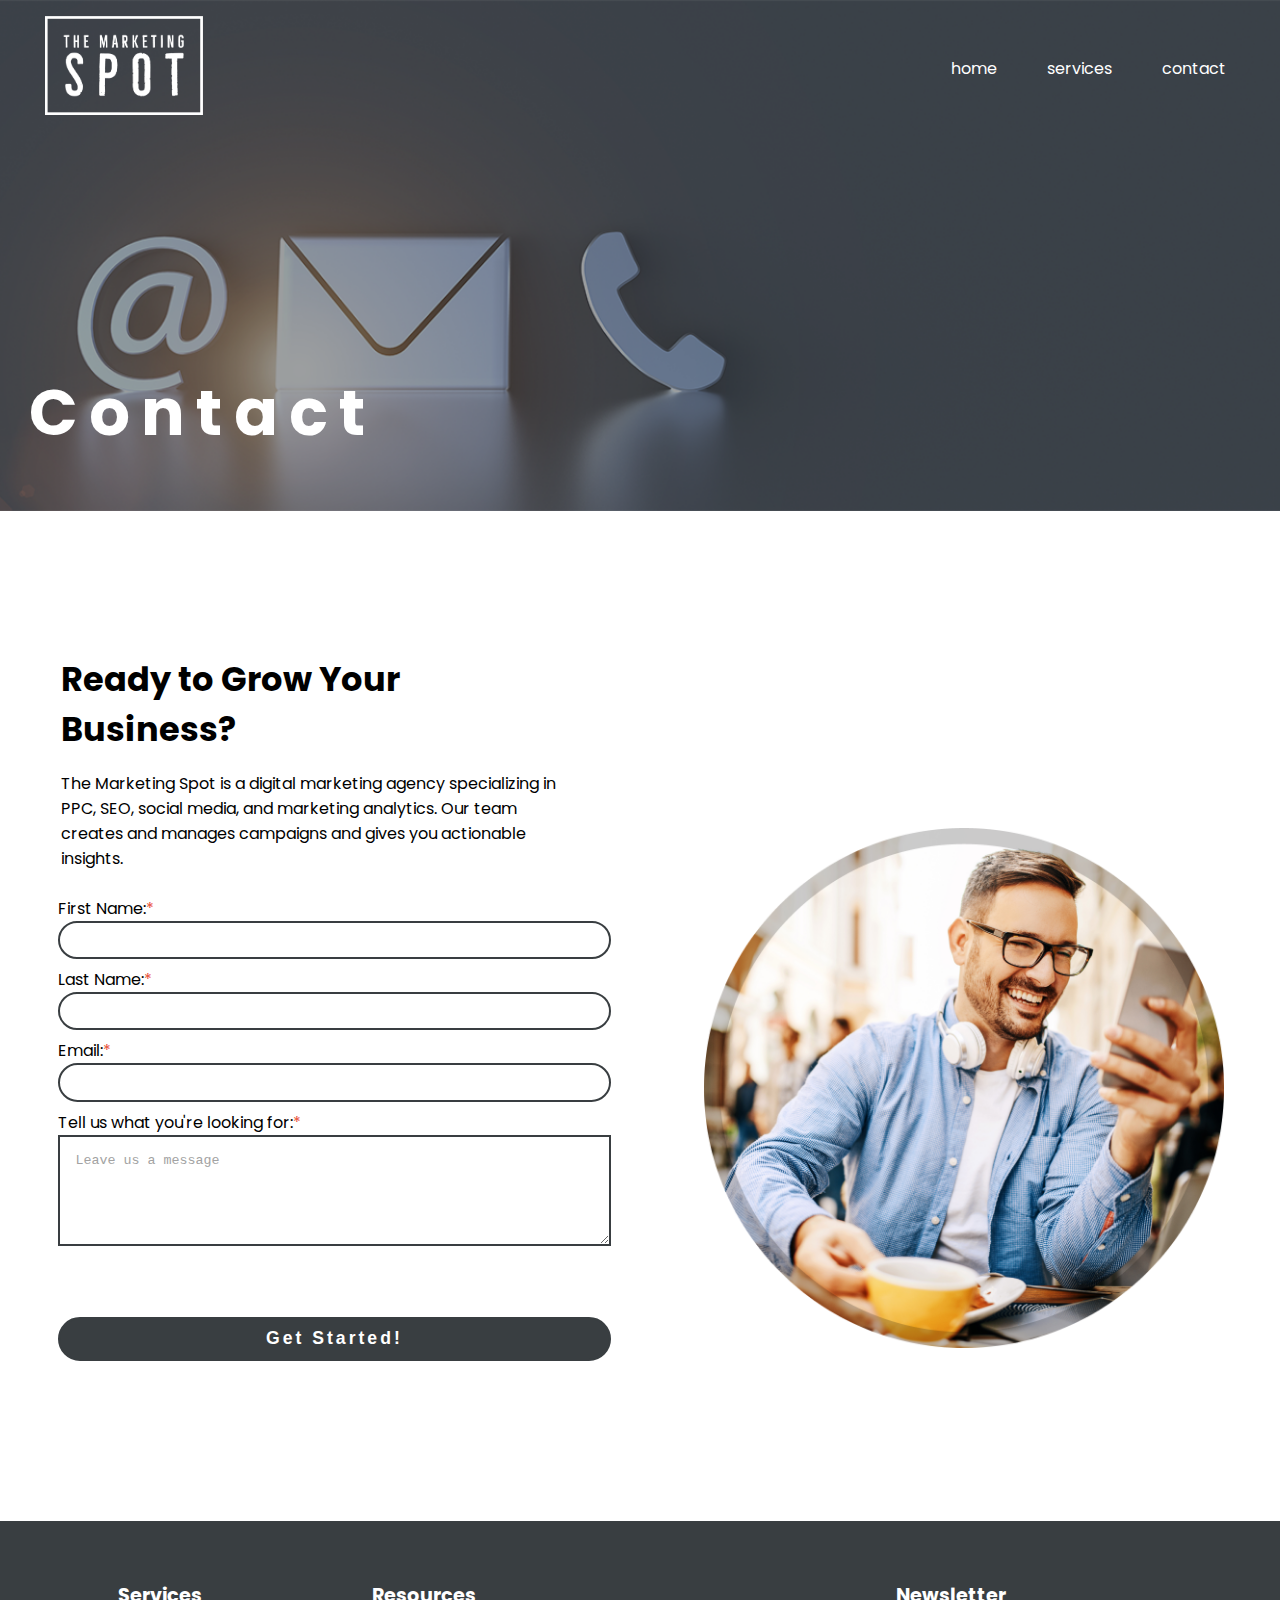
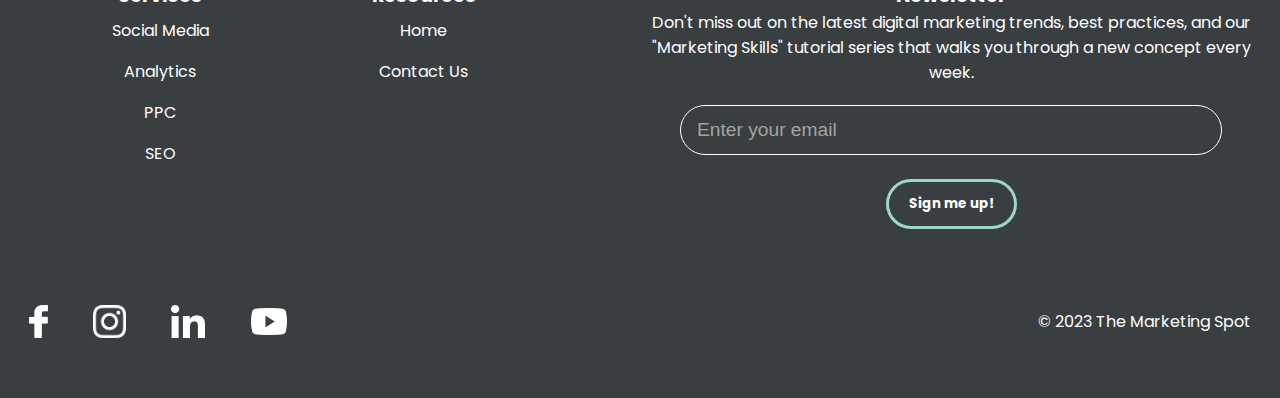
<file: pages/contact.html>
<!DOCTYPE html>
<html lang="en">
<head>
    <meta charset="UTF-8">
    <meta name="viewport" content="width=device-width, initial-scale=1.0">
    <meta name="description"
        content="An award-winning digital marketing agency specializing in social media, PPC, SEO, web developement, and more. ">
    <link rel="stylesheet" href="../css/styles.css">
    <link rel="stylesheet" href="https://cdnjs.cloudflare.com/ajax/libs/font-awesome/6.4.2/css/all.min.css">
    <title>The Marketing Spot</title>
    <script src="../js/nav.js" defer></script>
    <script src="../js/testimonials.js" defer></script>
    <script src="../js/services.js" defer></script>
</head>
<body>
    <header class="contact-header">
        <div class="container contact-container">
            <a href="../index.html"><img class="logo" src="../images/services images/The Marketing Spot-logos_white.png" alt=""></a>
            <button id="mobile-toggle-button" class="toggle-button" aria-controls="primary-navigation" aria-expanded="false"><span class="sr-only">Menu</span></button>
            <nav id="mobile-navbar" class="navbar">
                <ul id="primary-navigation" class="primary-navigation">
                    <li><a href="../index.html">home</a></li>
                    <li><a href="../pages/services.html">services</a></li>
                    <!-- <li><a href="">resources</a></li> -->
                    <li><a href="../pages/contact.html">contact</a></li>
                </ul>
            </nav>
        </div>
    </header>

    <section class="contact-hero">
        <h1>
            <span>Contact</span>
        </h1>
    </section>

    <section class="text-left-img-right contact-section">
        <div class="container">
            <div class="column">
                <img 
                    src="../images/contact images/contact_form_image.png"
                    srcset="" 
                    alt="">
            </div>
            <div class="column">
                <h2>Ready to Grow Your Business?</h2>
                <p>
                    The Marketing Spot is a digital marketing agency specializing in PPC, SEO, social media, and marketing analytics. Our team creates and manages campaigns and gives you actionable insights. 
                    <br>
                    <br>
                    <form action="process.php" method="POST">
                        <label id="lblFirstName">First Name: <div class="asterisk">*</div></label>
                        <input id="first-name" type="text" name="first-name" maxlength="255" aria-labelledby="lblFirstName" required>

                        <label id="lblLastName">Last Name: <div class="asterisk">*</div></label>
                        <input type="text" name="last-name" maxlength="255" aria-labelledby="lblLastName" required>

                        <label id="lblEmail">Email: <div class="asterisk">*</div></label>
                        <input type="email" name="email" maxlength="255" aria-labelledby="lblEmail" required>

                        <label id="lblMessage">Tell us what you're looking for: <div class="asterisk">*</div></label>
                        <textarea placeholder="Leave us a message" class="message" name="" id="" cols="30" rows="5"></textarea>

                        <input class="submit-btn" type="submit" name="submit" value="Get Started!">
                        
                    </form>
                </p>
            </div>  
        </div>
    </section>

    <footer>
        <div class="container">
            <div class="column">
                <div class="services">
                    <p>Services</p>
                    <ul>
                        <li><a href="../pages/services.html#social-media">Social Media</a></li>
                        <li><a href="../pages/services.html#analytics">Analytics</a></li>
                        <li><a href="../pages/services.html#ppc">PPC</a></li>
                        <li><a href="../pages/services.html#seo">SEO</a></li>
                    </ul>
                </div>
            </div>
            <div class="column">
                <div class="resources">
                    <p>Resources</p>
                    <UL>
                        <li><a href="../index.html">Home</a></li>
                        <!-- <li><a href="#">Blog</a></li>
                        <li><a href="#">Tools</a></li> -->
                        <li><a href="../pages/contact.html">Contact Us</a></li>
                    </UL>
                </div>
            </div>

            <div class="column col-news">
                <div class="newsletter">
                    <p class="newsletter-header">Newsletter</p>
                    <p>
                        Don't miss out on the latest digital marketing trends, best practices, and our "Marketing Skills" tutorial series that walks you through a new concept every week. 
                    </p>
                    <form id="form1_submission" class="form" action="#" method="get">
                        <div class="email">
                            <input type="email" name="email" placeholder="Enter your email">
                        </div>
                    </form>
                    <button class="newsletter-button">
                        Sign me up!
                    </button>
                </div>
            </div>
        </div>
        <div class="social">
            <div class="container">
                <div class="social-icons">
                    <a href=""><img class="fb" src="../images/facebook2_white.png" alt=""></a>
                    <a href=""><img src="../images/instagram_icon_white.png" alt=""></a>
                    <a href=""><img src="../images/linkedin_white.png" alt=""></a>
                    <a href=""><img class="yt" src="../images/youtube2_white.png" alt=""></a>
                </div>
                <p>&copy; 2023 The Marketing Spot</p>
            </div>
        </div>
    </footer>



</body>
</html>
</file>
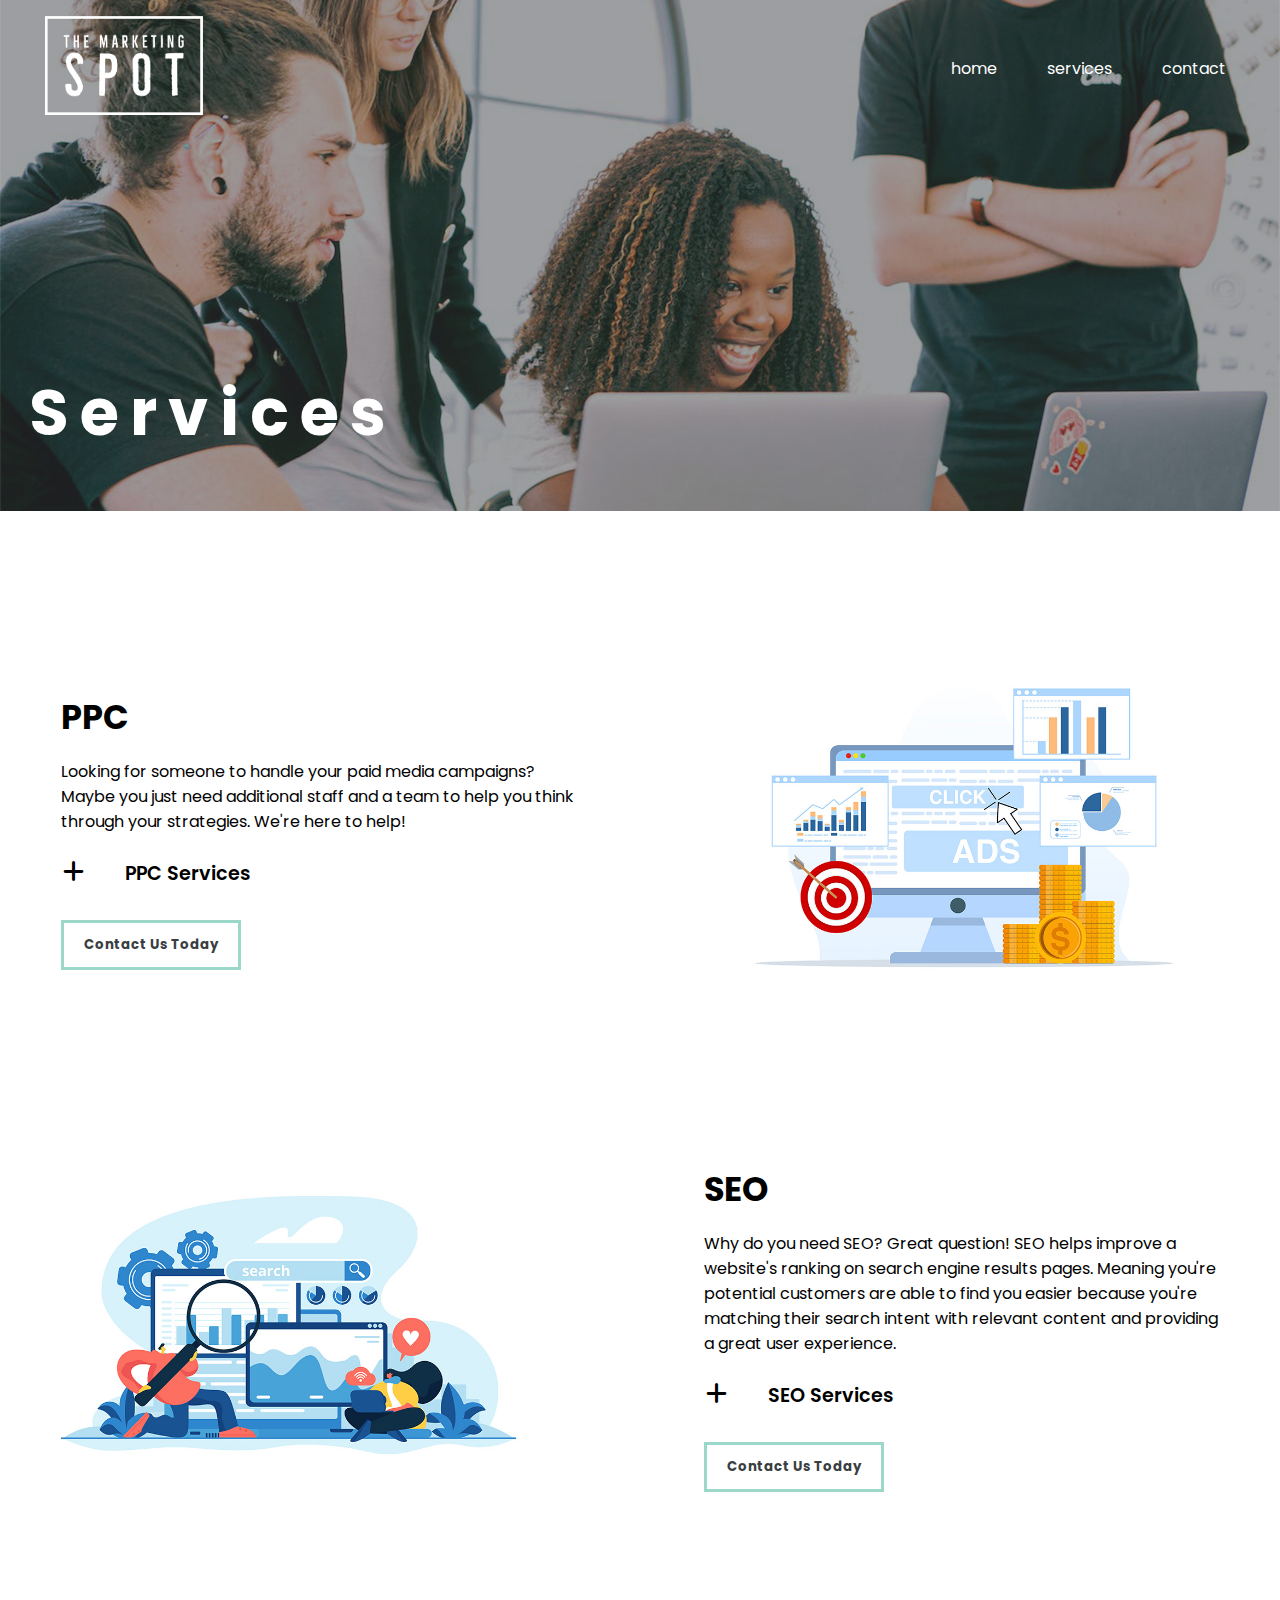
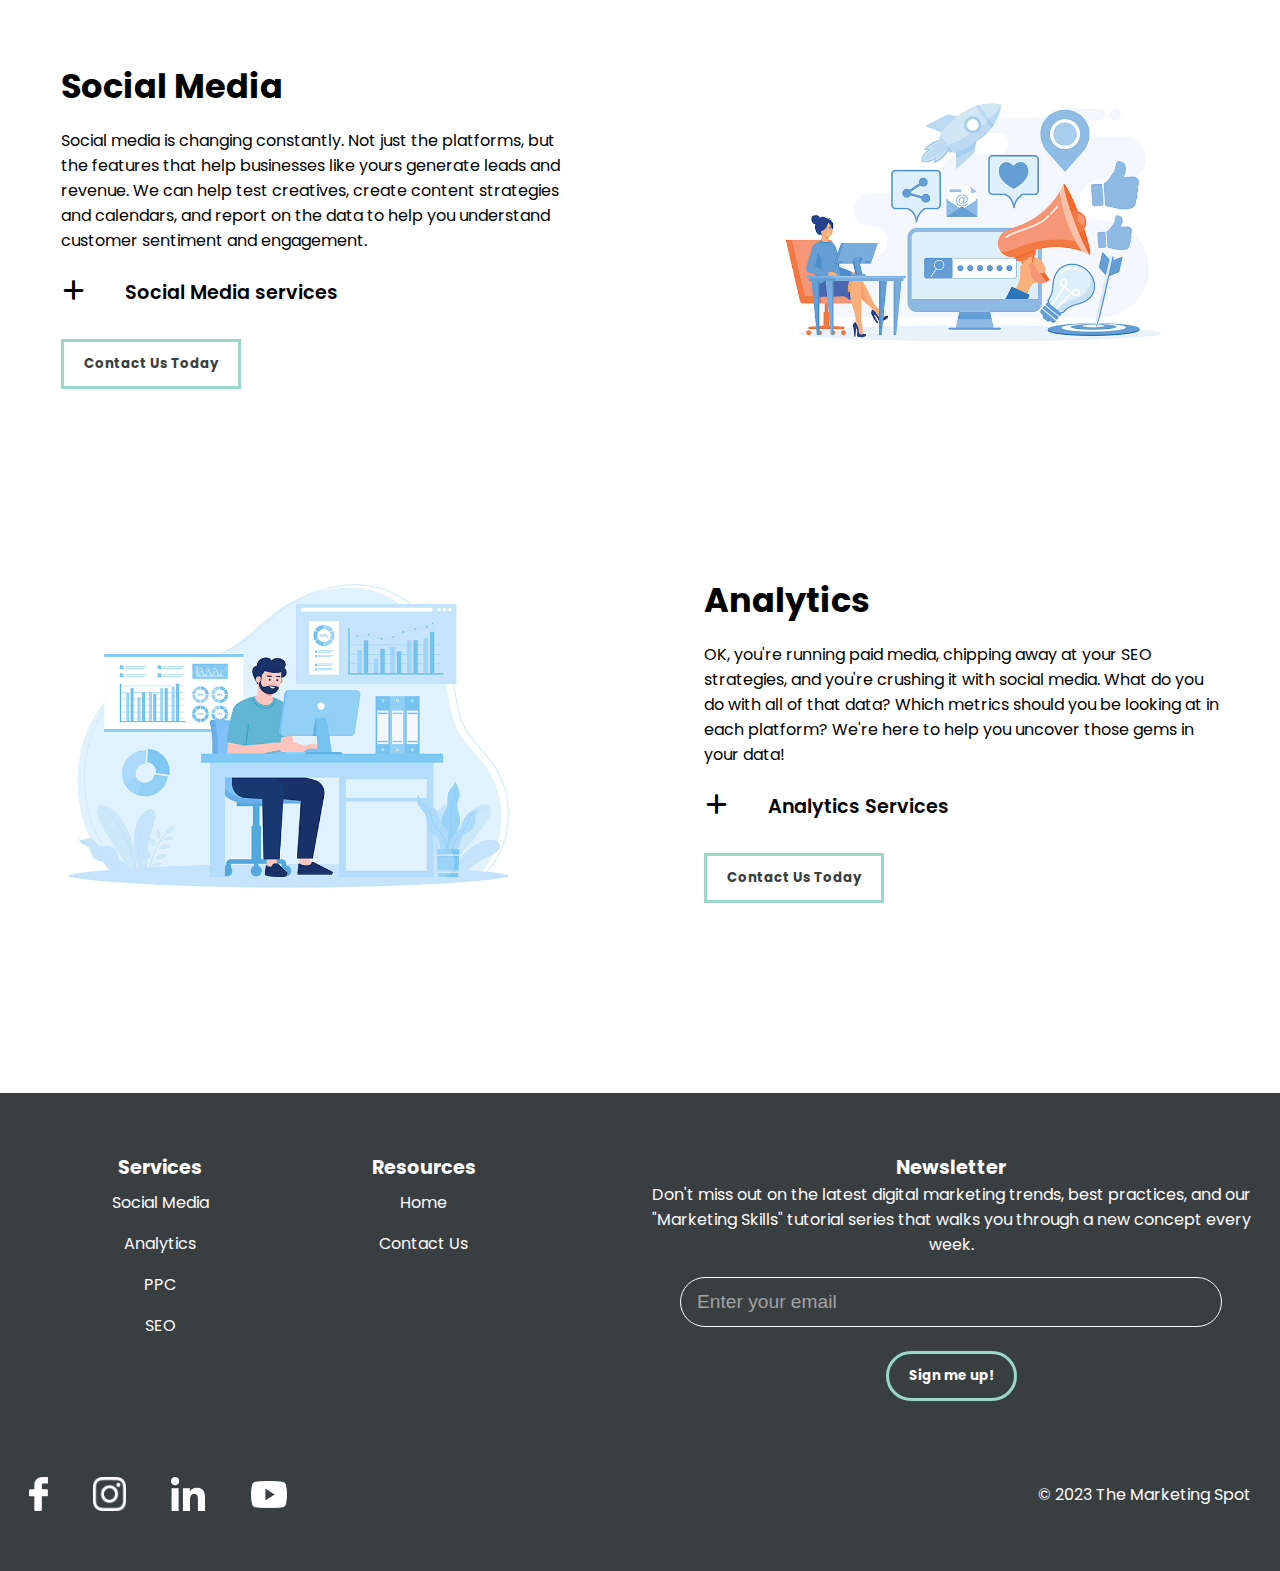
<file: pages/services.html>
<!DOCTYPE html>
<html lang="en">
<head>
    <meta charset="UTF-8">
    <meta name="viewport" content="width=device-width, initial-scale=1.0">
    <meta name="description"
        content="An award-winning digital marketing agency specializing in social media, PPC, SEO, web developement, and more. ">
    <link rel="stylesheet" href="../css/styles.css">
    <link rel="stylesheet" href="https://cdnjs.cloudflare.com/ajax/libs/font-awesome/6.4.2/css/all.min.css">
    <title>The Marketing Spot</title>
    <script src="../js/nav.js" defer></script>
    <script src="../js/testimonials.js" defer></script>
    <script src="../js/services.js" defer></script>
</head>
<body>
    <header class="services-header">
        <div class="container services-container">
            <a href="../index.html"><img class="logo" src="../images/services images/The Marketing Spot-logos_white.png" alt=""></a>
            <button id="mobile-toggle-button" class="toggle-button" aria-controls="primary-navigation" aria-expanded="false"><span class="sr-only">Menu</span></button>
            <nav id="mobile-navbar" class="navbar">
                <ul id="primary-navigation" class="primary-navigation">
                    <li><a href="../index.html">home</a></li>
                    <li><a href="../pages/services.html">services</a></li>
                    <!-- <li><a href="">resources</a></li> -->
                    <li><a href="../pages/contact.html">contact</a></li>
                </ul>
            </nav>
        </div>
    </header>

    <section class="services-hero">
        <h1>
            <span>Services</span>
        </h1>
    </section>

    <section id="services-ppc" class="text-left-img-right">
        <div class="container">
            <div class="column">
                <img 
                    src="../images/services images/ppc_services.jpg"
                    srcset="" 
                    alt="Graphic design illustration of computer for pay per click service">
            </div>
            <div class="column">
                <h2 id="ppc">PPC</h2>
                <p>
                    Looking for someone to handle your paid media campaigns? Maybe you just need additional staff and a team to help you think through your strategies. We're here to help! 
                    <br>
                    <br>
                    <div class="content-left ppc-content">
                        <div class="content-group">
                            <div class="content-group-header">
                                <h4>
                                     PPC Services
                                </h4>
                                <i class="fa-solid fa-plus"></i>
                            </div>
                            <div class="content-body">
                                <ul>
                                    <li>Paid Search</li>
                                    <li>Paid Social</li>
                                    <li>Display</li>
                                    <li>Remarketing</li>
                                </ul>
                            </div>
                        </div>
                    </div>
                    <a href="../pages/contact.html">
                        <button class="services-btn">
                            Contact Us Today
                        </button>
                    </a>
                </p>
            </div>  
        </div>
    </section>

    <section id="services-seo" class="text-right-img-left">
        <div class="container">
            <div class="column">
                <img src="../images/services images/seo_services.jpg" alt="Graphic design illustration of online marketing and SEO tools concept">
            </div>
            <div class="column">
                <h2 id="seo">SEO</h2>
                <p>
                    Why do you need SEO? Great question! SEO helps improve a website's ranking on search engine results pages. Meaning you're potential customers are able to find you easier because you're matching their search intent with relevant content and providing a great user experience. 
                    <br>
                    <br>
                    <div class="content-right seo-content">
                        <div class="content-group">
                            <div class="content-group-header">
                                <h4>
                                     SEO Services
                                </h4>
                                <i class="fa-solid fa-plus"></i>
                            </div>
                            <div class="content-body">
                                <ul>
                                    <li>SEO Site Audit</li>
                                    <li>SEO Consulting</li>
                                    <li>SEO Content Strategy</li>
                                    <li>Technical SEO</li>
                                </ul>
                            </div>
                        </div>
                    </div>
                    <a href="../pages/contact.html">
                        <button class="seo-btn">
                            Contact Us Today
                        </button>
                    </a>
                </p>
            </div>  
        </div>
    </section>


    <section id="services-social-media" class="text-left-img-right">
        <div class="container">
            <div class="column">
                <img src="../images/services images/social_media_services.jpg" alt="Graphic design illustration of social network and media communications illustration">
            </div>
            <div class="column">
                <h2 id="social-media">Social Media</h2>
                <p>
                    Social media is changing constantly. Not just the platforms, but the features that help businesses like yours generate leads and revenue. We can help test creatives, create content strategies and calendars, and report on the data to help you understand customer sentiment and engagement. 
                    <br>
                    <br>
                    <div class="content-left social-content">
                        <div class="content-group">
                            <div class="content-group-header">
                                <h4>
                                     Social Media services
                                </h4>
                                <i class="fa-solid fa-plus"></i>
                            </div>
                            <div class="content-body">
                                <ul>
                                    <li>Content Strategy</li>
                                    <li>Community Management</li>
                                    <li>Analytics</li>
                                    <li>Platform Management</li>
                                </ul>
                            </div>
                        </div>
                    </div>
                    <a href="../pages/contact.html">
                        <button class="social-btn">
                            Contact Us Today
                        </button>
                    </a>
                </p>
            </div>  
        </div>
    </section>

    <section id="services-analytics" class="text-right-img-left">
        <div class="container">
            <div class="column">
                <img src="../images/services images/analytics_services.jpg" alt="Graphic design illustration of analyzing work on a computer">
            </div>
            <div class="column">
                <h2 id="analytics">Analytics</h2>
                <p>
                    OK, you're running paid media, chipping away at your SEO strategies, and you're crushing it with social media. What do you do with all of that data? Which metrics should you be looking at in each platform? We're here to help you uncover those gems in your data!
                    <br>
                    <br>
                    <div class="content-right analytics-content">
                        <div class="content-group">
                            <div class="content-group-header">
                                <h4>
                                     Analytics Services
                                </h4>
                                <i class="fa-solid fa-plus"></i>
                            </div>
                            <div class="content-body">
                                <ul>
                                    <li>Analytics Management</li>
                                    <li>Conversion Tracking</li>
                                    <li>Customized Funnels</li>
                                    <li>Monthly Reporting</li>
                                </ul>
                            </div>
                        </div>
                    </div>
                    <a href="../pages/contact.html">
                        <button class="analytics-btn">
                            Contact Us Today
                        </button>
                    </a>
                </p>
            </div>  
        </div>
    </section>





    <footer>
        <div class="container">
            <div class="column">
                <div class="services">
                    <p>Services</p>
                    <ul>
                        <li><a href="../pages/services.html#social-media">Social Media</a></li>
                        <li><a href="../pages/services.html#analytics">Analytics</a></li>
                        <li><a href="../pages/services.html#ppc">PPC</a></li>
                        <li><a href="../pages/services.html#seo">SEO</a></li>
                    </ul>
                </div>
            </div>
            <div class="column">
                <div class="resources">
                    <p>Resources</p>
                    <UL>
                        <li><a href="../index.html">Home</a></li>
                        <!-- <li><a href="#">Blog</a></li>
                        <li><a href="#">Tools</a></li> -->
                        <li><a href="../pages/contact.html">Contact Us</a></li>
                    </UL>
                </div>
            </div>

            <div class="column col-news">
                <div class="newsletter">
                    <p class="newsletter-header">Newsletter</p>
                    <p>
                        Don't miss out on the latest digital marketing trends, best practices, and our "Marketing Skills" tutorial series that walks you through a new concept every week. 
                    </p>
                    <form id="form1_submission" class="form" action="#" method="get">
                        <div class="email">
                            <input type="email" name="email" placeholder="Enter your email">
                        </div>
                    </form>
                    <button class="newsletter-button">
                        Sign me up!
                    </button>
                </div>
            </div>
        </div>
        <div class="social">
            <div class="container">
                <div class="social-icons">
                    <a href=""><img class="fb" src="../images/facebook2_white.png" alt=""></a>
                    <a href=""><img src="../images/instagram_icon_white.png" alt=""></a>
                    <a href=""><img src="../images/linkedin_white.png" alt=""></a>
                    <a href=""><img class="yt" src="../images/youtube2_white.png" alt=""></a>
                </div>
                <p>&copy; 2023 The Marketing Spot</p>
            </div>
        </div>
    </footer>



</body>
</html>
</file>
<file: css/styles.css>
@import url('https://fonts.googleapis.com/css2?family=Antic+Didone&family=Poppins:ital,wght@0,300;0,400;0,500;0,600;0,700;0,800;1,200&family=Prata&family=Work+Sans:wght@500&display=swap');

* {
    box-sizing: border-box;
    margin: 0;
    padding: 0;
}

body {
    font-family: 'Poppins', sans-serif;
}

li {
    list-style: none;
    display: list-item;
}

.container {
    max-width: 1400px;
    margin: 0 auto;
    padding: 0 1.8rem;
    align-items: center;
}

header .container {
    display: flex;
    justify-content: space-between;
    background-color: #fff;
    flex-direction: column;
    align-items: flex-start;
}

.logo {
    /* height: auto;
    width: 110px; */
    height: 80px;
    width: 100px;
    padding-top: 1rem;
    cursor: pointer;
    padding-bottom: 0;
    margin-bottom: 0;
}

.navbar {
    font-family: 'Poppins', sans-serif;
    font-size: 1rem;
    align-items: flex-start;
    width: 100%;
    display: none;
}

.navbar ul {
    display: flex;
    text-decoration: none;
    list-style-type: none;
    flex-direction: column;
    align-items: center;
}

.navbar ul li {
    padding: .8rem 0;
    color: #121212;
    cursor: pointer;
}

.navbar ul li a {
    text-decoration: none;
    color: #121212;
}

.navbar ul li a:hover {
    color: #9bd8c9;
}


.toggle-button {
    position: absolute;
    top: 1.8rem;
    right: 1.7rem;
    display: flex;
    flex-direction: column;
    justify-content: space-between;
    width: 1.9rem;
    height: 1.7rem;
    background: url("../images/menu.png");
    background-repeat: no-repeat;
    border: 0;
}

.toggle-button.active {
    background: url("../images/close_menu.png");
}

.toggle-button .bar {
    height: 3px;
    width: 100%; 
    background-color: black;
    border-radius: 10px;
}

.navbar.active {
    display: flex;
    justify-content: center;
}



@media (min-width: 768px) {
    .toggle-button {
        display: none;
    }

    .logo {
        height: auto;
        width: 190px;
        padding: 1rem;
        margin: 0;
    }
    header .container {
        flex-direction: row;
        justify-content: space-between;
        align-items: center;
    }

    .navbar {
        font-family: 'Poppins', sans-serif;
        font-size: 1rem;
        width: auto;
        display: flex;
    }
    .navbar ul {
        flex-direction: row;
    }
    .navbar ul li {
        display: flex;
        padding: 0 1.563rem;
    }
}

.sr-only {
    position: absolute;
    width: 1px;
    height: 1px;
    padding: 0;
    margin: -1px;
    overflow: hidden;
    clip: rect(0, 0, 0, 0);
    white-space: nowrap;
    border-width: 0;
}
/* END HEADER */

/* START HERO */
.hero-image {
    margin-top: 1rem;
    background-image: url(../images/hero1.jpg);
    background-size: cover;
    background-position: center;
    height: 25rem;
    display: flex;
    justify-content: center;
    align-items: center;
}

.hero-text {
    text-align: center;
    color: white;
    padding: 0 0.6rem;
}

.hero-text h1 {
    font-size: 2.8rem;
}

.hero-text button {
    background-color: #E94F37;
    color: white;
    margin-top: 2.5rem;
    padding: 0.75rem 1.25rem;
    text-align: center;
    text-decoration: none;
    border: none;
    cursor: pointer;
    font-weight: bold;
}

.hero-text button a {
    text-decoration: none;
    color: white;
}

@media (min-width: 768px) {
    .hero-image {
        margin-top: 0;
    }
    .hero-text {
        font-size: 1.2rem;
    }
    .hero-text h1 {
        font-size: 3.5rem;
    }
}
/* END HERO */

/* START RESULTS BANNER */
.results-bar {
    max-width: 100%;
    background: #3C6383;
    padding: 1rem;
    color: white;
}

.results-bar .container {
    display: grid;
    grid-template-columns: repeat(3,1fr);
}

.result {
    text-align: center;
}

.result .number {
    font-size: 2.2rem;
    margin-bottom: -0.6rem; 
    font-weight: bold;
}

@media (min-width: 768px) {
    .results-bar .container {
        display: flex;
        justify-content: space-between;
    }
    .result .number {
        font-size: 3rem;
    }
}

/* END RESULTS BANNER */


/* START OVERVIEW SECTION */
.container .column {
    flex: 1; 
    /* border: 1px solid #ccc; */
}

.overview, .services-home, .paid-media {
    text-align: center;
    padding-top: 3rem;
}

.container .column h2 {
    padding-bottom: 1rem;
}

.container .column button {
    background-color: transparent;
    color: #393E41;
    margin-top: 2.5rem;
    padding: 0.75rem 1.25rem;
    text-align: center;
    text-decoration: none;
    border: 3.5px solid #9bd8c9;
    cursor: pointer;
    font-weight: bold;
    font-family: 'Poppins', sans-serif;
}

.container .column button a {
    text-decoration: none;
    color: #393E41;
}


@media (min-width: 768px) {
    .overview .container {
        text-align: center;
        display: flex;
        flex-direction: column;
    }
    .container {
        display: flex;
        text-align: left;
    }

    .container .column h2 {
        padding-left: 2rem;
        padding-right: 4rem;
        font-size: 2.1rem;
    }
    .services-home .container .column p{
        padding-left: 2rem;
        padding-right: 4rem;
    }

    .container .column p {
        padding-right: 2rem;
        padding-left: 4rem;
        font-size: 1rem;
    }
    .container .column button {
        margin-top: 1rem;
    }
}
/* END OVERVIEW SECTION */

/* START HOMEPAGE SERVICES SECTION */
.container .column img {
    height: auto;
    width: 100%;
    margin-top: 3rem;
    border-radius: 25px;
}

@media (min-width: 768px) {
    .services-home .container {
        flex-direction: row-reverse;
        margin-top: 3rem;
    }
    .container .column img {
        /* padding-right: 2rem;
        padding-left: 4rem; */
        margin-left: 4rem;
        font-size: 1rem;
        height: auto;
        width: 85%;
        border-radius: 45px;
    }
}
/* END HOMEPAGE SERVICES SECTION */

/* START TESTIMONIAL SLIDER */

.slider {
    display: flex;
  }

.slider > * {
    width: 100%;
    flex: 0 0 auto;
}

.a11y-slider-dots {
    display: flex;
    justify-content: center;
    margin-top: 3rem;
}

.a11y-slider-dots li {
    display: block;
    width: 20px;
    height: 20px;
    padding: 0;
    margin: 0 1.5rem;
    color: #fff;
}

.a11y-slider-dots button {
    display: block;
    font-size: 0;
    background: #3C6383;
    border-radius: 100%;
    width: 100%;
    height: 100%;
    border: none;
    cursor: pointer;
}

.a11y-slider-prev, .a11y-slider-next {
    display: none;
}


.testimonials {
    max-width: 1400px;
    margin: 0 auto;
    padding: 0 1.8rem;
    align-items: center;
    text-align: center;
    margin-top: 4.5rem;
}

.slider__image {
    height: auto;
    max-width: 14.5rem;
    margin-bottom: 1.5rem;
}

.review-text .quote {
    font-size: 1.2rem;
    font-style: italic;
    font-weight: bold;
    color: #3C6383;
    margin-bottom: 1.5rem;
}

.ig-account, .title {
    color: #3C6383;
}

.a11y-slider-dots .active {
    background: #9bd8c9;
}


@media (min-width: 768px) {
    .line {
        border-left: thick solid #3C6383;
        margin-left: 1.5rem;
        margin-right: 1.5rem;
        height: 1.6rem;
    }
    .slider__li {
        display: flex;
        align-items: center;
        text-align: left;
    }
    .slider__image {
        margin-right: 3rem;
    }
    .person-info {
        display: flex;
    }
}




/* 
.testimonials .container {
    display: flex;
    text-align: center;
    margin-top: 6rem;
    overflow: hidden;
    background-color: aquamarine;
}

.testimonial-card {
    flex: 0 0 103%;
    padding: 26px;
    align-items: center;
}

.cards {
    max-width: 14.5rem;
    margin: auto;
}

.cards img {
    height: auto;
    width: 100%;
    margin-bottom: 1.5rem;
}
.person-info h3 {
    margin-top: 1rem;
}
.review-text .quote {
    font-size: 1.2rem;
    font-style: italic;
    font-weight: bold;
    color: #3C6383;
    margin-bottom: 1.5rem;
}
.ig-account, .title {
    color: #3C6383;
}
.review-nav ul {
    display: flex;
    flex-direction: row;
    justify-content: center;
}
li {
    list-style: none;
    display: list-item;
}
.review1, .review2, .review3 {
    background: #3C6383;
    height: 20px;
    width: 20px;
    justify-content: space-between;
    margin-right: 20px;
    margin-left: 20px;
    margin-top: 3rem;
    border: 0;
    border-radius: 100%;

}
.slide {
    display: flex;
    transition: 0.8s;
    width: 100%;
    height: auto;
}
.review-nav .active {
    background: #9bd8c9;
}

.testimonial2 {
    margin-left: 8px;
    margin-right: 8px;
}

@media (min-width: 768px) {
    .cards {
        max-width: 23.5rem;
    }
    .testimonial-card {
        display: flex;
        flex-direction: row;
        text-align: left;
    }
    .review-text {
        padding-left: 3rem;
    }
    .person-info {
        display: flex;
    }
    .review-text .quote {
        font-size: 1.8rem;
        font-style: italic;
        font-weight: bold;
        color: #3C6383;
        margin-bottom: 1.5rem;
    }
    .person-info h3 {
        margin-top: 5rem;
    }
    .line {
        border-left: thick solid #3C6383;
        margin-left: 1.5rem;
        margin-right: 1.5rem;
        height: 1.6rem;
    }
    .person-info h3 {
        margin-top: 0;
    }
    .review1, .review2, .review3 {
        height: 20px;
        width: 20px;
        margin-top: 0;
    }
} */
/* END TESTIMONIAL SLIDER */


/* START CTA */
.cta {
    margin-top: 10rem;
    margin-bottom: 10rem;
    text-align: center;
}

/* END CTA */

/* START FOOTER  */
footer {
    text-align: center;
    padding-top: 3.75rem;
    background-color: #393E41;
}

footer .container a {
    text-decoration: none;
    color: white;
}

footer .container a:hover {
    color: #9bd8c9;
}

footer .container .services p {
    font-size: 1.2rem;
    font-weight: bold;
    padding-bottom: 1rem;
    color: white;
    text-align: center;
}

footer .container .resources p {
    font-size: 1.2rem;
    font-weight: bold;
    padding-top: 2.5rem;
    padding-bottom: 1rem;
    color: white;
}

footer .container li {
    padding: 0.5rem;
}

footer .container .column {
    text-align: center;
}

.newsletter {
    padding-top: 2.5rem;
    color: white;
}

.newsletter .newsletter-header {
    font-size: 1.2rem;
    font-weight: bold;
    padding-bottom: 1rem;
}

.form {
    padding-top: 1.25rem;
}

::placeholder {
    color: #a2a2a2;
}

.email {
    padding: 0;
}

.form .email input {
    font-family: Arial, Helvetica, sans-serif;
    font-size: 1rem;
    width: 100%;
    padding: 0rem 1rem;
    border: 1px solid white;
    border-radius: 50px;
    height: 2.7rem;
    background-color: transparent;
    border-width: 0.1rem;
    color: white;
}

.column .newsletter button {
    color: white;
    margin-bottom: 1rem;
    border-radius: 50px;
}

.column .newsletter-button:hover {
    background-color: #9bd8c9;
}

.social-icons {
    display: flex;
    justify-content: space-between;
    align-items: center;
    padding: 0;
    margin: 0;
}

.social-icons a {
    height: 2.1rem;
}

.social-icons img {
    height: 2.1rem;
    width: 2.1rem;
}

.social-icons .fb {
    width: 1.2rem;
}

.social-icons .yt {
    margin-top: 0.2rem;
    height: 1.7rem;
    width: 2.4rem;
}

.social {
    padding-top: 3.75rem;
    padding-bottom: 3.75rem;
    text-align: center;
    background-color: #393E41;
    color: white;
}

.social p {
    margin-top: 2rem;
}

@media (min-width: 768px) {

    footer {
        max-width: 100%;
    }
    footer .container {
        display: flex;
        justify-content: space-between;
        align-items: start;
    }
    .social-icons {
        display: flex;
    }
    .social-icons a {
        margin-right: 2.8rem;
    }
    .social .container {
        display: flex;
        align-items: center;
    }
    .social p {
        margin-top: 0;
    }
    .column .newsletter {
        padding-top: 0;
    }
    .container .column .newsletter-header {
        font-size: 1.2rem;
    }
    .form .email input {
        height: 3.125rem;
        font-size: 1.2rem;
    }
    footer .container .column p {
        padding: 0;
    }
    footer .container .newsletter {
        width: 17.5rem;
        margin-left: 2rem;
    }
}

@media (min-width: 1050px) {
    footer .container .newsletter {
        width: 27.5rem;
        margin-left: 4rem;
    }
}

@media (min-width: 1250px) {
    footer .container .newsletter {
        width: 37.5rem;
        margin-left: 6rem;
    }
}

/* END FOOTER  */



/* START SERVICES PAGE – TOP */

body .services-header {
    background-color: transparent;
    position: absolute;
    top: 0;
    left: 0;
    right: 0;
}

.services-header .services-container {
    background-color: transparent;
    background-size: cover;
    background-position: center;
}

.services-header .navbar ul li a {
    color: white;
}

.services-header .services-container .toggle-button {
    background: url("../images/services images/menu_white.png");
}

.services-hero {
    background-image: url('../images/services images/services_hero.jpg');
    background-size: cover;
    background-position: center;
    text-align: center;
    color: #fff;
}

.services-hero {
    padding-top: 19.8rem;
    text-align: center;
    padding-bottom: 3rem;
}

.services-hero h1 {
    max-width: 1400px;
    margin: 0 auto;
    padding: 0 1.8rem;
    align-items: center;
    font-size: 2.5rem;
    padding-bottom: 2.6rem;
    color: white;
    letter-spacing: 0.7rem;
}

.services-header .navbar.active {
    display: flex;
    justify-content: center;
    background: rgba(57, 62, 65, .5);
}

.services-container .toggle-button.active {
    background: url("../images/services images/close_menu_white.png");
}

@media (min-width: 768px) {
    .services-hero {
        background-image: url('../images/services images/services_hero.jpg'); /* Add your hero image here */
        background-size: cover;
        background-position: center;
        text-align: center;
        color: #fff;
    }
    .services-hero {
        padding-top: 22.8rem;
        text-align: left;
        padding-bottom: 0.6rem;
    }
    .services-hero h1 {
        max-width: 1400px;
        margin: 0 auto;
        padding: 0 1.8rem;
        align-items: center;
        font-size: 4rem;
        padding-bottom: 2.6rem;
        color: white;
        letter-spacing: 0.7rem;
    }
}
/* END SERVICES PAGE – TOP */


/* START SERVICES PAGE – PPC */

.text-left-img-right {
    text-align: center;
}

.text-right-img-left {
    text-align: center;
}

#services-analytics {
    margin-bottom: 10rem;
}

.content-group-header {
    display: flex;
    flex-direction: row-reverse;
    padding-bottom: 1rem;
    justify-content: center;
    /* position: relative; */
}
.content-group-header h4 {
    font-weight: 600;
    font-size: 1.2rem;
}

.content-group-header i {
    /* position: absolute; */
    left: 2rem;
    top: 0.2rem;
    padding-right: 1rem;
    font-size: 1.5rem;
}

.content-body {
    display: none;
}

.content-body ul li {
    padding-bottom: 1rem;
}

.content-body.open {
    display: block;
}

.content-group-header {
    cursor: pointer;
}


@media (min-width: 768px) {
    .text-left-img-right .container .column p{
        padding-left: 2rem;
        padding-right: 4rem;
    }
    .overview, .text-left-img-right, .paid-media {
        text-align: center;
        padding-top: 3rem;
    }
    .text-left-img-right .container {
        flex-direction: row-reverse;
        margin-top: 3rem;
    }
    .text-right-img-left .container .column p{
        padding-left: 4rem;
        padding-right: 2rem;
    }
    .overview, .text-right-img-left, .paid-media {
        text-align: center;
        padding-top: 3rem;
    }
    .text-right-img-left .container {
        flex-direction: row;
        margin-top: 3rem;
    }
    .text-right-img-left .container .column img {
        margin-right: 4rem;
        margin-left: 0;
    }
    .text-right-img-left .container .column h2 {
        padding-left: 4rem;
        padding-right: 2rem;
    }
    .content-left {
        padding-left: 2rem;
        padding-right: 4rem;
    }
    .content-right {
        padding-left: 4rem;
        padding-right: 2rem;
    }
    .content-group-header {
        padding-bottom: 1rem;
        /* position: relative; */
    }
    .content-group-header h4 {
        font-weight: 600;
        width: 95%;
        padding-left: 2.5rem;
    }
    .content-group-header h4:hover {
        color: #9bd8c9;
    }
    .content-group-header i {
        /* position: absolute; */
        left: 0;
        top: 0.2rem;
        padding-right: 0;
    }
    .services-btn, .social-btn {
        margin-left: 2rem;
    }
    .seo-btn, .analytics-btn {
        margin-left: 4rem; 
    }

}
/* END SERVICES PAGE – PPC */


/* START CONTACT PAGE */

body .contact-header {
    background-color: transparent;
    position: absolute;
    top: 0;
    left: 0;
    right: 0;
}

.contact-header .contact-container {
    background-color: transparent;
    background-size: cover;
    background-position: center;
}

.contact-header .navbar ul li a {
    color: white;
}

.contact-header .contact-container .toggle-button {
    background: url("../images/services images/menu_white.png");
}

.contact-hero {
    background-image: url('../images/contact images/mobile_hero_contact.png'); /* Add your hero image here */
    background-size: cover;
    background-position: center;
    text-align: center;
    color: #fff;
}

.contact-hero {
    padding-top: 19.8rem;
    text-align: center;
    padding-bottom: 3rem;
}

.contact-hero h1 {
    max-width: 1400px;
    margin: 0 auto;
    padding: 0 1.8rem;
    align-items: center;
    font-size: 2.5rem;
    padding-bottom: 2.6rem;
    color: white;
    letter-spacing: 0.7rem;
}

.contact-header .navbar.active {
    display: flex;
    justify-content: center;
    background: rgba(57, 62, 65, .5);
}

.contact-container .toggle-button.active {
    background: url("../images/services images/close_menu_white.png");
}

h2 {
    margin-top: 3rem;
}

label {
    display: flex;
    justify-content: left;
}

input {
    width: 100%;
    padding: 0.6rem;
    margin-bottom: 0.5rem;
    border: 2px solid #393E41;
    border-radius: 3.125rem;
}

.asterisk {
    color: #E94F37;
}

.contact-section img {
    display: none;
}

form .submit-btn {
    margin-top: 4rem;
    margin-bottom: 10rem;
    background-color: #393E41;
    color: white;
    font-weight: bold;
    font-size: 1.1rem;
    letter-spacing: 3px;
}

.customer-needs {
    justify-content: center;
}

.message {
    width: 100%;
    padding: 1rem;
    border: 2px solid #393E41;
    border-radius: 0;
}


@media (min-width: 768px) {
    .contact-hero {
        background-image: url('../images/contact images/contact_image.png'); /* Add your hero image here */
        background-size: cover;
        background-position: center;
        text-align: center;
        color: #fff;
    }
    .contact-hero {
        padding-top: 22.8rem;
        text-align: left;
        padding-bottom: 0.6rem;
    }
    .contact-hero h1 {
        max-width: 1400px;
        margin: 0 auto;
        padding: 0 1.8rem;
        align-items: center;
        font-size: 4rem;
        padding-bottom: 2.6rem;
        color: white;
        letter-spacing: 0.7rem;
    }
    .contact-section img {
        display: block;
    }
    form {
        max-width: 1400px;
        margin: 0 auto;
        padding: 0 1.8rem;
        align-items: center;
    }
}




/* END CONTACT PAGE */
</file>
